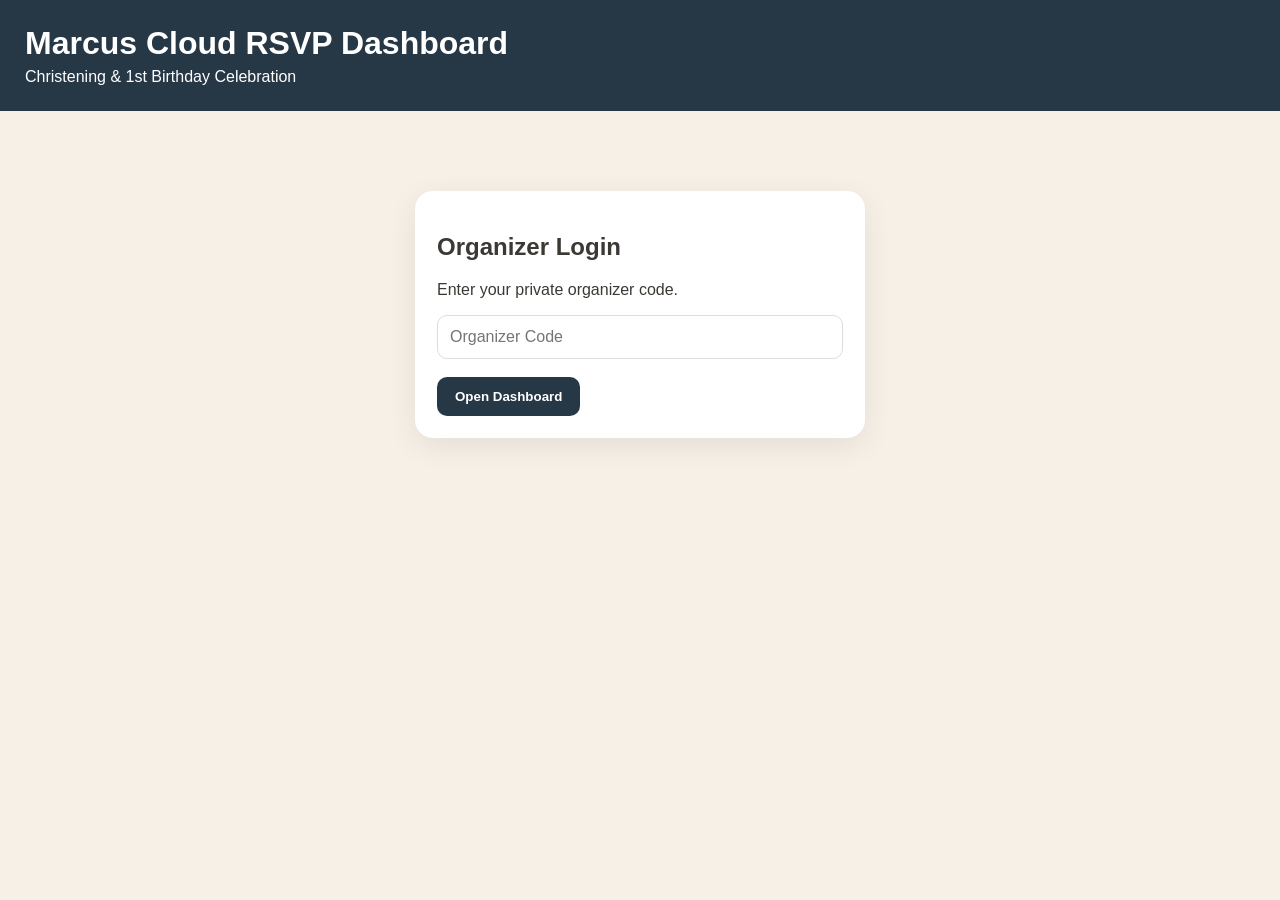
<file: dashboard.html>
<!DOCTYPE html>
<html lang="en">

<head>

<meta charset="UTF-8">

<meta
  name="viewport"
  content="width=device-width, initial-scale=1.0"
>

<title>Marcus Cloud RSVP Dashboard</title>

<style>

* {
  box-sizing: border-box;
}

body {
  margin: 0;
  background: #f7f0e7;
  color: #3c3935;
  font-family: Arial, sans-serif;
}

header {
  background: #263746;
  color: white;
  padding: 25px;
}

header h1 {
  margin: 0 0 6px;
}

.container {
  width: min(1200px, 94%);
  margin: 30px auto;
}

.card {
  background: white;
  border-radius: 18px;
  padding: 22px;
  margin-bottom: 20px;
  box-shadow: 0 8px 30px rgba(0,0,0,.08);
}

input,
textarea {
  width: 100%;
  padding: 12px;
  border: 1px solid #ddd;
  border-radius: 10px;
  font: inherit;
}

button {
  border: 0;
  border-radius: 10px;
  padding: 12px 18px;
  cursor: pointer;
  font-weight: bold;
}

.primary {
  background: #263746;
  color: white;
}

.warning {
  background: #b79862;
  color: white;
}

.danger {
  background: #9b4039;
  color: white;
}

.login {
  max-width: 450px;
  margin: 80px auto;
}

.stats {
  display: grid;
  grid-template-columns:
    repeat(auto-fit, minmax(180px, 1fr));
  gap: 15px;
}

.stat {
  padding: 20px;
  border: 1px solid #e4d9cb;
  border-radius: 15px;
}

.stat-number {
  font-size: 2rem;
  font-weight: bold;
}

.stat-label {
  color: #777;
  margin-top: 5px;
}

.table-wrap {
  overflow-x: auto;
}

table {
  width: 100%;
  border-collapse: collapse;
}

th,
td {
  padding: 12px;
  border-bottom: 1px solid #eee;
  text-align: left;
  white-space: nowrap;
}

th {
  background: #f5efe7;
}

.search {
  margin-bottom: 15px;
}

.notice {
  padding: 15px;
  border-radius: 10px;
  margin-top: 15px;
}

.success {
  background: #edf7ee;
  color: #37633c;
}

.error {
  background: #fff0ef;
  color: #8a403b;
}

.hidden {
  display: none;
}

.actions {
  display: flex;
  flex-wrap: wrap;
  gap: 10px;
}

</style>

</head>

<body>

<header>

<h1>Marcus Cloud RSVP Dashboard</h1>

<div>
Christening & 1st Birthday Celebration
</div>

</header>


<div class="container">


<!-- LOGIN -->

<div
  id="loginCard"
  class="card login"
>

<h2>Organizer Login</h2>

<p>
Enter your private organizer code.
</p>

<input
  id="adminCode"
  type="password"
  placeholder="Organizer Code"
>

<br><br>

<button
  class="primary"
  onclick="login()"
>
Open Dashboard
</button>

<div
  id="loginStatus"
  class="notice error hidden"
></div>

</div>


<!-- DASHBOARD -->

<div
  id="dashboard"
  class="hidden"
>


<!-- STATS -->

<div class="stats">

<div class="card stat">
<div
  id="totalRegistered"
  class="stat-number"
>0</div>
<div class="stat-label">
Total Registered
</div>
</div>


<div class="card stat">
<div
  id="confirmed"
  class="stat-number"
>0</div>
<div class="stat-label">
Confirmed Attendees
</div>
</div>


<div class="card stat">
<div
  id="cannotAttend"
  class="stat-number"
>0</div>
<div class="stat-label">
Cannot Attend
</div>
</div>


<div class="card stat">
<div
  id="totalPeople"
  class="stat-number"
>0</div>
<div class="stat-label">
Total People Attending
</div>
</div>


<div class="card stat">
<div
  id="godparentYes"
  class="stat-number"
>0</div>
<div class="stat-label">
Godparent — Yes
</div>
</div>


<div class="card stat">
<div
  id="godparentNo"
  class="stat-number"
>0</div>
<div class="stat-label">
Godparent — Declined
</div>
</div>


<div class="card stat">
<div
  id="godparentDiscuss"
  class="stat-number"
>0</div>
<div class="stat-label">
Godparent — Discuss
</div>
</div>

</div>


<!-- VENUE UPDATE -->

<div class="card">

<h2>📢 Update Reception Venue</h2>

<p>
Change the venue below and automatically notify
registered guests by email.
</p>


<label>
New Reception Venue
</label>

<br>

<input
  id="newVenue"
  placeholder="Example: Jollibee Molo"
>


<br><br>


<label>
New Reception Address
</label>

<br>

<input
  id="newAddress"
  placeholder="Example: Avanceña St, Molo, Iloilo City"
>


<br><br>


<label>
Message to Guests (Optional)
</label>

<br>

<textarea
  id="venueMessage"
  placeholder="Example: Please note that our reception venue has changed."
></textarea>


<br><br>


<button
  class="warning"
  onclick="updateVenue()"
>
📢 Update Venue & Notify Guests
</button>


<div
  id="venueStatus"
  class="notice hidden"
></div>

</div>


<!-- GUEST LIST -->

<div class="card">

<h2>Guest List</h2>

<input
  id="search"
  class="search"
  placeholder="Search guest name, email or phone..."
  oninput="filterGuests()"
>


<div class="table-wrap">

<table>

<thead>

<tr>

<th>Timestamp</th>
<th>Name</th>
<th>Contact</th>
<th>Email</th>
<th>Guests</th>
<th>Attendance</th>
<th>Godparent</th>
<th>Message</th>

</tr>

</thead>

<tbody id="guestTable">

</tbody>

</table>

</div>

</div>


</div>

</div>


<script>

const API_URL =
"https://script.google.com/macros/s/AKfycbyKYTZoPJqJselnj55UAVkv05heA0MQRrp9IeDv9HbOR5IES41c81nTqk7QC8HbKT2I3Q/exec";


let guests = [];

let adminCode = "";


async function request(data) {

  const response =
    await fetch(
      API_URL,
      {
        method: "POST",

        headers: {
          "Content-Type":
            "text/plain;charset=utf-8"
        },

        body:
          JSON.stringify(data)
      }
    );


  return await response.json();
}


async function login() {

  const code =
    document
      .getElementById("adminCode")
      .value
      .trim();


  if (!code) {

    showLoginError(
      "Please enter your organizer code."
    );

    return;
  }


  try {

    const result =
      await request({

        action: "dashboard",

        adminCode: code

      });


    if (!result.ok) {

      showLoginError(
        result.message ||
        "Unable to open dashboard."
      );

      return;
    }


    adminCode = code;

    guests = result.guests || [];


    document
      .getElementById("loginCard")
      .classList.add("hidden");


    document
      .getElementById("dashboard")
      .classList.remove("hidden");


    displayStats(result.stats);

    displayGuests(guests);


    const settings =
      result.settings || {};


    document
      .getElementById("newVenue")
      .value =
        settings["Reception Venue"] || "";


    document
      .getElementById("newAddress")
      .value =
        settings["Reception Address"] || "";


  } catch (error) {

    showLoginError(
      "Could not connect to the RSVP server."
    );
  }
}


function showLoginError(message) {

  const box =
    document.getElementById(
      "loginStatus"
    );

  box.textContent = message;

  box.classList.remove("hidden");
}


function displayStats(stats) {

  document.getElementById(
    "totalRegistered"
  ).textContent =
    stats.totalRegistered || 0;


  document.getElementById(
    "confirmed"
  ).textContent =
    stats.confirmedAttendees || 0;


  document.getElementById(
    "cannotAttend"
  ).textContent =
    stats.cannotAttend || 0;


  document.getElementById(
    "totalPeople"
  ).textContent =
    stats.totalPeopleAttending || 0;


  document.getElementById(
    "godparentYes"
  ).textContent =
    stats.godparentYes || 0;


  document.getElementById(
    "godparentNo"
  ).textContent =
    stats.godparentNo || 0;


  document.getElementById(
    "godparentDiscuss"
  ).textContent =
    stats.godparentDiscuss || 0;
}


function displayGuests(list) {

  const tbody =
    document.getElementById(
      "guestTable"
    );


  tbody.innerHTML = "";


  list.forEach(guest => {

    const row =
      document.createElement("tr");


    row.innerHTML = `

      <td>
        ${escapeHTML(
          formatDate(guest.timestamp)
        )}
      </td>

      <td>
        ${escapeHTML(guest.name)}
      </td>

      <td>
        ${escapeHTML(guest.phone)}
      </td>

      <td>
        ${escapeHTML(guest.email)}
      </td>

      <td>
        ${escapeHTML(
          String(guest.guests)
        )}
      </td>

      <td>
        ${escapeHTML(
          guest.attendance
        )}
      </td>

      <td>
        ${escapeHTML(
          guest.godparent
        )}
      </td>

      <td>
        ${escapeHTML(
          guest.message || ""
        )}
      </td>

    `;


    tbody.appendChild(row);

  });
}


function filterGuests() {

  const query =
    document
      .getElementById("search")
      .value
      .toLowerCase();


  const filtered =
    guests.filter(guest => {

      return (

        String(guest.name)
          .toLowerCase()
          .includes(query)

        ||

        String(guest.email)
          .toLowerCase()
          .includes(query)

        ||

        String(guest.phone)
          .toLowerCase()
          .includes(query)

      );

    });


  displayGuests(filtered);
}


async function updateVenue() {

  const venue =
    document
      .getElementById("newVenue")
      .value
      .trim();


  const address =
    document
      .getElementById("newAddress")
      .value
      .trim();


  const message =
    document
      .getElementById("venueMessage")
      .value
      .trim();


  if (!venue || !address) {

    showVenueStatus(
      "Please enter both the new venue and address.",
      false
    );

    return;
  }


  const confirmed =
    confirm(

      "Are you sure you want to change the reception venue and email all registered guests?"

    );


  if (!confirmed) return;


  showVenueStatus(
    "Updating venue and notifying guests...",
    true
  );


  try {

    const result =
      await request({

        action:
          "updateVenue",

        adminCode:
          adminCode,

        venue:
          venue,

        address:
          address,

        message:
          message

      });


    if (!result.ok) {

      showVenueStatus(
        result.message ||
        "Unable to update venue.",
        false
      );

      return;
    }


    showVenueStatus(

      `Venue updated successfully. ${result.sent} guest(s) were notified by email.`,

      true

    );


    document
      .getElementById(
        "venueMessage"
      )
      .value = "";


  } catch (error) {

    showVenueStatus(
      "Could not connect to the RSVP server.",
      false
    );
  }
}


function showVenueStatus(
  message,
  success
) {

  const box =
    document.getElementById(
      "venueStatus"
    );


  box.textContent = message;

  box.className =
    "notice " +
    (success
      ? "success"
      : "error");

}


function formatDate(value) {

  if (!value) return "";

  const date =
    new Date(value);

  if (
    Number.isNaN(
      date.getTime()
    )
  ) {
    return value;
  }


  return date.toLocaleString();
}


function escapeHTML(value) {

  return String(value || "")
    .replace(/&/g, "&amp;")
    .replace(/</g, "&lt;")
    .replace(/>/g, "&gt;")
    .replace(/"/g, "&quot;")
    .replace(/'/g, "&#039;");
}

</script>

</body>

</html>
</file>
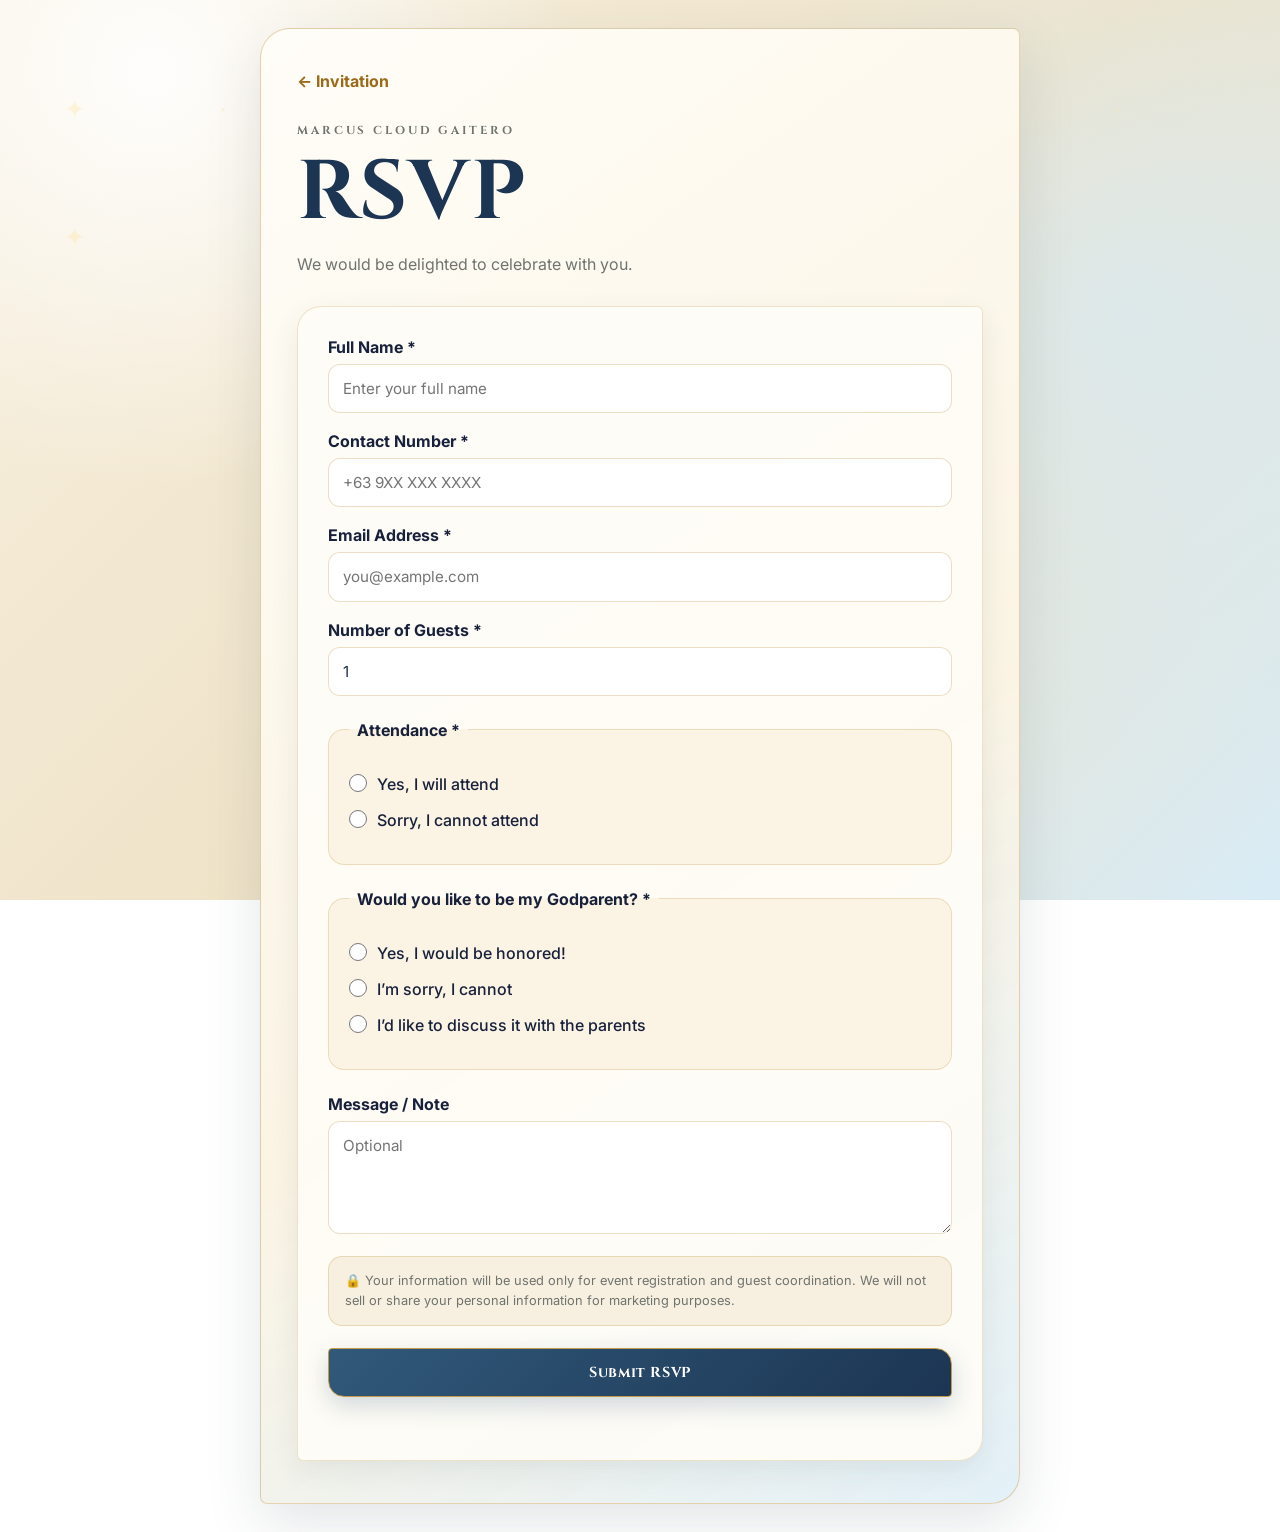
<file: rsvp.html>
<!doctype html>
<html lang="en">

<head>

  <meta charset="utf-8">

  <meta
    name="viewport"
    content="width=device-width, initial-scale=1"
  >

  <meta
    name="theme-color"
    content="#fbf4e4"
  >

  <title>
    RSVP — Marcus Cloud Gaitero
  </title>


  <!-- GOOGLE FONTS -->

  <link
    rel="preconnect"
    href="https://fonts.googleapis.com"
  >

  <link
    rel="preconnect"
    href="https://fonts.gstatic.com"
    crossorigin
  >

  <link
    href="https://fonts.googleapis.com/css2?family=Cinzel:wght@500;600;700&family=Cormorant+Garamond:wght@500;600;700&family=Inter:wght@400;500;600;700&display=swap"
    rel="stylesheet"
  >


  <!-- MAIN STYLES -->

  <link
    rel="stylesheet"
    href="styles.css?v=101"
  >

</head>


<body>

<main>


  <section class="form-shell section">


    <!-- BACK -->

    <a
      class="back"
      href="index.html"
    >
      ← Invitation
    </a>


    <!-- PAGE HEADING -->

    <p class="eyebrow">
      Marcus Cloud Gaitero
    </p>

    <h1>
      RSVP
    </h1>

    <p class="rsvp-intro">
      We would be delighted to celebrate with you.
    </p>


    <!-- ===================================================
         RSVP FORM
    ==================================================== -->

    <form
      id="rsvpForm"
      class="rsvp-form"
      novalidate
    >


      <!-- FULL NAME -->

      <label>

        Full Name *

        <input
          type="text"
          name="fullName"
          required
          minlength="2"
          autocomplete="name"
          placeholder="Enter your full name"
        >

      </label>


      <!-- CONTACT -->

      <label>

        Contact Number *

        <input
          type="tel"
          name="contactNumber"
          required
          inputmode="tel"
          autocomplete="tel"
          pattern="^[0-9+() .-]{7,20}$"
          placeholder="+63 9XX XXX XXXX"
        >

      </label>


      <!-- EMAIL -->

      <label>

        Email Address *

        <input
          type="email"
          name="email"
          required
          autocomplete="email"
          placeholder="you@example.com"
        >

      </label>


      <!-- NUMBER OF GUESTS -->

      <label>

        Number of Guests *

        <input
          type="number"
          name="numberOfGuests"
          required
          min="1"
          max="50"
          value="1"
        >

      </label>


      <!-- ATTENDANCE -->

      <fieldset>

        <legend>
          Attendance *
        </legend>


        <label class="choice">

          <input
            type="radio"
            name="attendance"
            value="Yes, I will attend"
            required
          >

          <span>
            Yes, I will attend
          </span>

        </label>


        <label class="choice">

          <input
            type="radio"
            name="attendance"
            value="Sorry, I cannot attend"
          >

          <span>
            Sorry, I cannot attend
          </span>

        </label>

      </fieldset>


      <!-- GODPARENT -->

      <fieldset>

        <legend>
          Would you like to be my Godparent? *
        </legend>


        <label class="choice">

          <input
            type="radio"
            name="godparentResponse"
            value="Yes, I would be honored!"
            required
          >

          <span>
            Yes, I would be honored!
          </span>

        </label>


        <label class="choice">

          <input
            type="radio"
            name="godparentResponse"
            value="I’m sorry, I cannot"
          >

          <span>
            I’m sorry, I cannot
          </span>

        </label>


        <label class="choice">

          <input
            type="radio"
            name="godparentResponse"
            value="I’d like to discuss it with the parents"
          >

          <span>
            I’d like to discuss it with the parents
          </span>

        </label>

      </fieldset>


      <!-- MESSAGE -->

      <label>

        Message / Note

        <textarea
          name="message"
          rows="4"
          maxlength="500"
          placeholder="Optional"
        ></textarea>

      </label>


      <!-- PRIVACY -->

      <div class="privacy">

        🔒 Your information will be used only for event registration
        and guest coordination. We will not sell or share your
        personal information for marketing purposes.

      </div>


      <!-- SUBMIT -->

      <button
        class="btn primary full"
        type="submit"
        id="submitBtn"
      >
        Submit RSVP
      </button>


      <p
        id="formStatus"
        class="status"
        aria-live="polite"
      ></p>


    </form>


    <!-- ===================================================
         SUCCESS CONFIRMATION
    ==================================================== -->

    <section
      id="confirmation"
      class="confirmation hidden"
    >


      <!-- MARCUS PHOTO -->

      <div class="baby-portrait-wrap">

        <div
          class="baby-portrait-decor decor-left"
          aria-hidden="true"
        >
          ✦
        </div>


        <div
          class="baby-portrait-decor decor-right"
          aria-hidden="true"
        >
          ✧
        </div>


        <div class="baby-portrait">

          <img
            src="images/marcus-rsvp.png?v=2"
            alt="Marcus Cloud Gaitero"
          >

        </div>


        <div class="baby-portrait-name">
          Marcus Cloud
        </div>

      </div>


      <!-- SUCCESS ICON -->

      <div
        class="success-icon"
        aria-hidden="true"
      >
        ✓
      </div>


      <p class="eyebrow">
        RSVP RECEIVED
      </p>


      <!-- THANK YOU -->

      <h2 class="confirmation-title">

        Thank You,
        <span id="guestName"></span>!

      </h2>


      <p class="confirmation-message">

        Your RSVP has been successfully received.
        We are excited to celebrate this special
        Christening &amp; Birthday with you!

      </p>


      <!-- EVENT DETAILS -->

      <div class="event-summary">


        <div class="summary-row">

          <span class="summary-label">
            Date
          </span>

          <strong id="confirmationEventDate">
            September 29, 2026
          </strong>

        </div>


        <div class="summary-row">

          <span class="summary-label">
            Christening
          </span>

          <strong id="confirmationChurchTime">
            11:00 AM
          </strong>

        </div>


        <div class="summary-row">

          <span class="summary-label">
            Church
          </span>

          <span id="confirmationChurch">
            Our Lady of the Miraculous Medal Parish
          </span>

        </div>


        <div class="summary-row">

          <span class="summary-label">
            Reception
          </span>

          <strong id="confirmationReceptionTime">
            1:30 PM
          </strong>

        </div>


        <div class="summary-row">

          <span class="summary-label">
            Venue
          </span>

          <span id="confirmationReceptionVenue">
            Jollibee Infante (Besides UPV)
          </span>

        </div>


      </div>


      <!-- GODPARENT THANK YOU -->

      <p
        id="godparentThanks"
        class="godparent-thanks hidden"
      >

        Thank you for saying yes!
        Your love and guidance will mean so much
        to Marcus Cloud. 🤍

      </p>


      <!-- BACK -->

      <a
        class="btn ghost"
        href="index.html"
      >
        Back to Invitation
      </a>


    </section>


  </section>


</main>


<!-- CONFIG -->

<script src="config.js?v=101"></script>


<!-- RSVP JAVASCRIPT -->

<script src="rsvp.js?v=101"></script>


</body>

</html>
</file>
<file: styles.css>
/* =========================================================
   MARCUS CLOUD GAITERO
   CHRISTENING & 1ST BIRTHDAY
   CLEAN MAIN STYLESHEET
========================================================= */


/* ---------- VARIABLES / RESET ---------- */

:root {
  --ink: #18213b;
  --muted: #5f5548;
  --cream: #eee1c6;
  --paper: #f8efd9;
  --gold: #b8892f;
  --line: #c9ad76;
  --blue: #172442;
  --burgundy: #651c31;
  --midnight: #0c1224;
}

* {
  box-sizing: border-box;
}

html {
  scroll-behavior: smooth;
}

body {
  margin: 0;

  background:
    radial-gradient(
      circle at 15% 10%,
      rgba(209, 168, 76, .14),
      transparent 25rem
    ),
    radial-gradient(
      circle at 85% 35%,
      rgba(101, 28, 49, .13),
      transparent 28rem
    ),
    linear-gradient(
      135deg,
      #0a1020 0%,
      #172442 48%,
      #0b1121 100%
    );

  background-attachment: fixed;

  color: var(--ink);

  font-family:
    Inter,
    system-ui,
    sans-serif;
}

body.modal-open {
  overflow: hidden;
}

body::before {
  content:
    "✦   ·   ✧      ·   ✦     ·      ✧   ·   ✦";

  position: fixed;

  inset: 0;

  z-index: -1;

  padding: 5vh 5vw;

  color:
    rgba(255, 222, 139, .28);

  font-size:
    clamp(1rem, 2vw, 2rem);

  letter-spacing:
    clamp(1rem, 5vw, 6rem);

  line-height: 5;

  overflow: hidden;

  pointer-events: none;
}

h1,
h2,
h3,
.name,
.count-grid b {
  margin: 0;

  font-family:
    "Cinzel",
    "Cormorant Garamond",
    serif;

  line-height: 1;

  letter-spacing: .015em;
}

h1 {
  font-size:
    clamp(3.2rem, 11vw, 7rem);
}

h2 {
  font-size:
    clamp(2.4rem, 7vw, 4.4rem);
}

h3 {
  font-size: 2rem;
}

p {
  line-height: 1.7;
}

.section {
  position: relative;

  width:
    min(1080px, 92%);

  margin: auto;

  padding:
    88px 0;
}

.eyebrow {
  color: #9b6a18;

  font-family:
    "Cinzel",
    serif;

  font-size: .72rem;

  font-weight: 700;

  letter-spacing: .25em;

  text-transform: uppercase;
}

.hidden {
  display: none !important;
}


/* ---------- BUTTONS ---------- */

.btn {
  display: inline-flex;

  align-items: center;
  justify-content: center;

  padding:
    14px 24px;

  border:
    1px solid transparent;

  border-radius:
    4px 16px 4px 16px;

  font-family:
    "Cinzel",
    serif;

  font-weight: 700;

  letter-spacing: .04em;

  text-decoration: none;

  cursor: pointer;

  transition:
    transform .2s ease,
    box-shadow .2s ease;
}

.btn:hover {
  transform:
    translateY(-2px);
}

.primary {
  color: #fff2d0;

  background:
    linear-gradient(
      135deg,
      #111b34,
      #24385f
    );

  border-color: #b88a32;

  box-shadow:
    0 9px 25px
    rgba(12, 18, 36, .28);
}

.ghost {
  color: #17213a;

  background:
    rgba(255, 250, 236, .45);

  border-color: #17213a;
}

.full {
  width: 100%;
}


/* ---------- OPENING ---------- */

.opening {
  position: fixed;

  inset: 0;

  z-index: 10000;

  display: grid;

  place-items: center;

  padding: 20px;

  background:
    radial-gradient(
      circle at center,
      rgba(255, 218, 128, .18),
      transparent 28%
    ),
    linear-gradient(
      145deg,
      #080d1b,
      #1c2948 60%,
      #501a2c
    );

  transition:
    opacity .5s ease,
    visibility .5s ease;
}

.opening.closed {
  opacity: 0;

  pointer-events: none;
}

.opening-card {
  width:
    min(560px, 90vw);

  padding:
    clamp(34px, 7vw, 70px);

  text-align: center;

  color: #f7ebcf;

  border:
    1px solid
    rgba(222, 189, 111, .72);

  border-radius:
    26px 6px 26px 6px;

  background:
    linear-gradient(
      rgba(14, 22, 42, .92),
      rgba(14, 22, 42, .92)
    );

  box-shadow:
    0 25px 80px
    rgba(0, 0, 0, .48);
}

.opening-card h1 {
  color: #e8c66e;
}

.opening-card p,
.opening-card span {
  color: #d9ccb2;
}

.opening-card span {
  display: block;

  margin:
    20px 0 30px;
}

.tiny-flower {
  color: #e7c66e;

  font-size: 3rem;
}


/* ---------- HERO ---------- */

.hero {
  width:
    min(1180px, 94%);

  min-height:
    calc(100svh - 60px);

  margin:
    30px auto;

  padding-inline:
    clamp(20px, 7vw, 90px);

  display: flex;

  flex-direction: column;

  align-items: center;
  justify-content: center;

  overflow: hidden;

  text-align: center;

  color: #272318;

  border:
    1px solid
    rgba(157, 111, 35, .7);

  border-radius:
    44px 8px 44px 8px;

  background:
    linear-gradient(
      rgba(246, 234, 205, .95),
      rgba(246, 234, 205, .97)
    );

  box-shadow:
    0 28px 80px
    rgba(0, 0, 0, .38);
}

.hero h1 {
  color: #17213a;
}

.hero em,
.name {
  color: #741f35;
}

.hero em {
  font-style: normal;
}

.name {
  margin:
    22px 0;

  font-size:
    clamp(2rem, 6vw, 3.8rem);
}

.hero-copy {
  max-width: 670px;

  color: #584f42;
}

.date-pill {
  margin:
    12px 0 26px;

  padding:
    12px 20px;

  border:
    1px solid #9b6a18;

  border-radius:
    4px 18px 4px 18px;

  background:
    rgba(255, 250, 233, .72);
}

.actions {
  display: flex;

  justify-content: center;

  flex-wrap: wrap;

  gap: 12px;
}

.floral {
  position: absolute;

  color: #9b6a18;

  font-size: 4rem;

  opacity: .45;

  pointer-events: none;
}

.floral-a {
  left: 5%;
  top: 14%;
}

.floral-b {
  right: 5%;
  bottom: 14%;
}


/* ---------- SECTION CARDS ---------- */

.countdown,
.details,
.qr-section,
.extras {
  margin-top: 42px;

  margin-bottom: 42px;

  padding-inline:
    clamp(22px, 6vw, 70px);

  border:
    1px solid
    rgba(184, 137, 47, .52);

  border-radius:
    30px 6px 30px 6px;

  background:
    rgba(248, 239, 217, .97);

  box-shadow:
    0 22px 55px
    rgba(0, 0, 0, .25);
}


/* ---------- COUNTDOWN ---------- */

.countdown {
  text-align: center;
}

.count-grid {
  max-width: 700px;

  margin:
    30px auto;

  display: grid;

  grid-template-columns:
    repeat(4, 1fr);

  gap: 10px;
}

.count-grid div {
  padding:
    20px 8px;

  border:
    1px solid
    rgba(157, 111, 35, .34);

  border-radius:
    18px 4px 18px 4px;

  background:
    rgba(255, 249, 232, .72);
}

.count-grid b {
  display: block;

  font-size: 2.6rem;
}

.count-grid span {
  color: var(--muted);

  font-size: .72rem;

  letter-spacing: .1em;

  text-transform: uppercase;
}


/* ---------- DETAILS ---------- */

.details {
  text-align: center;
}

.detail-grid {
  margin-top: 40px;

  display: grid;

  grid-template-columns:
    repeat(3, 1fr);

  gap: 18px;
}

.detail-grid article {
  padding: 32px;

  border:
    1px solid
    rgba(157, 111, 35, .34);

  border-radius:
    18px 4px 18px 4px;

  background:
    rgba(255, 249, 232, .72);
}

.detail-grid article > span {
  font-size: 2rem;
}

.detail-grid p {
  color: var(--muted);
}

.detail-grid strong,
.detail-grid small {
  display: block;

  margin-top: 10px;
}

.detail-grid small {
  color: var(--muted);
}

.detail-grid a {
  display: inline-block;

  margin-top: 18px;

  color: var(--burgundy);

  font-weight: 700;

  text-decoration: none;
}


/* ---------- QR SECTION ---------- */

.qr-section {
  display: grid;

  grid-template-columns:
    minmax(220px, .7fr)
    minmax(0, 1.3fr);

  align-items: center;

  gap:
    clamp(28px, 5vw, 60px);
}

.qr-copy {
  min-width: 0;
}

.qr-card.qr-card-with-photo {
  width: 100%;

  max-width: 720px;

  justify-self: end;

  padding:
    clamp(22px, 4vw, 34px);

  overflow: hidden;

  border:
    1px solid
    rgba(184, 137, 47, .65);

  border-radius:
    28px 6px 28px 6px;

  background:
    linear-gradient(
      145deg,
      #fffaf0,
      #f7edd4
    );

  box-shadow:
    0 18px 45px
    rgba(41, 29, 12, .14);
}

.qr-photo-layout {
  display: grid;

  grid-template-columns:
    minmax(0, 1fr)
    minmax(0, 1fr);

  align-items: center;

  gap:
    clamp(14px, 3vw, 34px);
}


/* Marcus */

.qr-marcus-side {
  position: relative;

  min-width: 0;

  text-align: center;
}

.qr-marcus-image {
  display: block;

  width: 100%;

  max-width: 245px;

  height: 260px;

  margin: 0 auto;

  object-fit: contain;

  object-position:
    center bottom;

  background: transparent;

  border: 0;

  filter:
    drop-shadow(
      0 12px 12px
      rgba(38, 55, 70, .13)
    );
}

.qr-marcus-text {
  margin-top: 6px;
}

.qr-marcus-text strong {
  display: block;

  margin: 0;

  color: #10264a;

  font-family:
    "Cormorant Garamond",
    serif;

  font-size: 2.1rem;

  font-weight: 600;

  line-height: 1;
}

.qr-name-divider {
  width: 210px;

  max-width: 90%;

  margin:
    10px auto 8px;

  display: flex;

  align-items: center;

  gap: 8px;

  color: #c28e31;
}

.qr-name-divider span {
  height: 1px;

  flex: 1;

  background: #c28e31;
}

.qr-name-divider b {
  font-size: .85rem;

  font-weight: 400;
}

.qr-marcus-text > span {
  display: block;

  color: #b68129;

  font-family:
    "Cinzel",
    serif;

  font-size: .65rem;

  font-weight: 700;

  letter-spacing: .14em;

  line-height: 1.5;

  text-transform: uppercase;
}

.qr-photo-decor {
  position: absolute;

  inset: 0;

  z-index: -1;

  pointer-events: none;
}

.qr-photo-decor .spark {
  position: absolute;

  color: #c28e31;

  font-size: 1.4rem;
}

.spark-a {
  left: 3%;
  top: 20%;
}

.spark-b {
  right: 3%;
  top: 13%;
}

.spark-c {
  right: 6%;
  bottom: 35%;
}


/* QR */

.qr-code-side {
  width: 100%;

  min-width: 0;

  display: flex;

  flex-direction: column;

  align-items: center;

  text-align: center;
}

.qr-code-frame {
  width:
    min(100%, 250px);

  aspect-ratio: 1 / 1;

  padding: 12px;

  display: grid;

  place-items: center;

  overflow: hidden;

  background: #fff;

  border:
    1px solid #d7aa54;

  border-radius: 14px;

  box-shadow:
    0 8px 20px
    rgba(38, 31, 21, .08);
}

#qrcode {
  width: 100%;

  height: 100%;

  display: grid;

  place-items: center;
}

/*
  Important:
  app.js removes the duplicate QRCode.js image when
  a canvas exists. These rules simply scale whichever
  single QR element remains.
*/

#qrcode canvas {
  display: block !important;

  width: 100% !important;

  height: auto !important;

  max-width: 100% !important;

  max-height: 100% !important;

  margin: 0 auto !important;
}

/* QRCode.js may create an extra <img>. app.js removes it,
   but this CSS also hides it as a safety fallback. */
#qrcode > img:not(.qr-fallback-image) {
  display: none !important;
}

#qrcode > img.qr-fallback-image {
  display: block !important;

  width: 100% !important;

  height: auto !important;

  max-width: 100% !important;

  margin: 0 auto !important;
}

.scan-row {
  width:
    min(100%, 250px);

  margin-top: 14px;

  display: flex;

  align-items: center;
  justify-content: center;

  gap: 8px;

  color: #c28e31;
}

.scan-title {
  display: inline-flex;

  align-items: center;
  justify-content: center;

  min-height: 40px;

  margin: 0;

  padding:
    8px 20px;

  border-radius: 999px;

  background:
    linear-gradient(
      90deg,
      #dceaf7,
      #c9dcf1
    );

  color: #10264a;

  font-family:
    Inter,
    sans-serif;

  font-size: .9rem;

  font-weight: 800;

  white-space: nowrap;
}

.text-btn {
  border: 0;

  background: none;

  cursor: pointer;
}

.qr-download {
  margin-top: 9px;

  padding: 6px;

  display: inline-flex;

  align-items: center;
  justify-content: center;

  gap: 5px;

  color: #8b2035;

  font-family:
    Inter,
    sans-serif;

  font-size: .78rem;

  font-weight: 700;
}


/* ---------- EXTRA BUTTONS ---------- */

.extra-grid {
  display: grid;

  grid-template-columns:
    repeat(5, 1fr);

  gap: 12px;
}

.extra {
  min-height: 110px;

  padding: 18px;

  display: flex;

  flex-direction: column;

  align-items: center;
  justify-content: center;

  gap: 10px;

  color: var(--ink);

  border:
    1px solid
    rgba(157, 111, 35, .34);

  border-radius:
    18px 4px 18px 4px;

  background:
    rgba(255, 249, 232, .72);

  font: inherit;

  text-decoration: none;

  cursor: pointer;
}

.extra span {
  font-size: .8rem;

  font-weight: 700;
}


/* ---------- FOOTER ---------- */

footer {
  padding:
    50px 20px;

  text-align: center;

  color: #d6c6a4;

  background:
    rgba(6, 10, 22, .72);

  border-top:
    1px solid
    rgba(184, 137, 47, .42);
}

footer small {
  display: block;

  max-width: 680px;

  margin: auto;

  line-height: 1.6;
}


/* ---------- GIFT MODAL ---------- */

.modal-overlay {
  position: fixed;

  inset: 0;

  z-index: 9999;

  padding: 20px;

  display: flex;

  align-items: center;
  justify-content: center;

  background:
    rgba(8, 13, 27, .7);

  backdrop-filter:
    blur(6px);
}

.gift-modal-content {
  position: relative;

  width:
    min(100%, 430px);

  max-height: 90vh;

  overflow-y: auto;

  padding:
    40px 28px 30px;

  text-align: center;

  border:
    1px solid
    rgba(184, 137, 47, .5);

  border-radius:
    28px 6px 28px 6px;

  background: #fffaf0;

  box-shadow:
    0 25px 70px
    rgba(0, 0, 0, .3);
}

.modal-close {
  position: absolute;

  top: 14px;
  right: 18px;

  width: 36px;
  height: 36px;

  display: grid;

  place-items: center;

  border: 0;

  border-radius: 50%;

  background: transparent;

  color: var(--ink);

  font-size: 28px;

  cursor: pointer;
}

.gift-icon {
  width: 70px;
  height: 70px;

  margin:
    0 auto 18px;

  display: grid;

  place-items: center;

  border-radius: 50%;

  background: #f7ead7;

  font-size: 34px;
}

.gift-list {
  margin:
    22px 0;

  display: grid;

  gap: 10px;

  text-align: left;
}

.gift-item {
  padding: 14px;

  display: flex;

  align-items: center;

  gap: 14px;

  border:
    1px solid #eadfce;

  border-radius: 14px;

  background: #fffaf3;
}

.gift-item-icon {
  width: 44px;
  height: 44px;

  flex:
    0 0 44px;

  display: grid;

  place-items: center;

  border-radius: 50%;

  background: #f7ead7;

  font-size: 21px;
}

.gift-item-info {
  display: flex;

  flex-direction: column;

  gap: 3px;
}

.gift-item-info span {
  color: var(--muted);

  font-size: 13px;

  line-height: 1.4;
}

.online-registry {
  margin:
    18px 0 12px;
}

/* =========================================================
   TABLET — CLEAN RESPONSIVE RULES
========================================================= */

@media (max-width: 900px) {

  .section {
    width: calc(100% - 28px);
  }

  .detail-grid {
    grid-template-columns: 1fr 1fr;
  }

  .detail-grid article:last-child {
    grid-column: 1 / -1;
  }

  .extra-grid {
    grid-template-columns:
      repeat(3, minmax(0, 1fr));
  }
}


/* =========================================================
   MOBILE
========================================================= */

@media (max-width: 760px) {

  html,
  body {
    overflow-x: hidden;
  }

  body {
    background-attachment: scroll;
  }

  .section {
    width: calc(100% - 20px);

    margin: 14px auto;

    padding: 42px 18px;

    border-radius: 24px 5px 24px 5px;
  }


  /* ---------- HERO ---------- */

  .hero {
    min-height: auto;

    margin: 10px auto;

    padding-top: 56px;

    padding-bottom: 56px;

    overflow: hidden;
  }

  .hero h1 {
    width: 100%;

    max-width: 100%;

    padding: 0 2px;

    font-size:
      clamp(2.25rem, 10.8vw, 3.7rem);

    line-height: 1.06;

    letter-spacing: -0.02em;

    overflow-wrap: normal;

    word-break: normal;
  }

  .hero em {
    display: inline;
  }

  .name {
    margin: 18px 0;

    font-size:
      clamp(1.9rem, 8vw, 2.75rem);

    line-height: 1.1;
  }

  .hero-copy {
    width: 100%;

    max-width: 560px;

    margin-left: auto;

    margin-right: auto;

    font-size: 1rem;

    line-height: 1.68;
  }

  .date-pill {
    width: min(100%, 360px);

    font-size: 0.9rem;
  }

  .actions {
    width: 100%;
  }


  /* ---------- COUNTDOWN ---------- */

  .count-grid {
    grid-template-columns:
      repeat(2, minmax(0, 1fr));

    gap: 10px;

    margin-top: 22px;
  }

  .count-grid div {
    padding: 18px 8px;
  }

  .count-grid b {
    font-size: 2rem;
  }

  .count-grid span {
    font-size: 0.68rem;
  }


  /* ---------- DETAILS ---------- */

  .detail-grid {
    grid-template-columns: 1fr;

    gap: 14px;

    margin-top: 26px;
  }

  .detail-grid article,
  .detail-grid article:last-child {
    grid-column: auto;
  }

  .detail-grid article {
    padding: 24px 18px;
  }

  .detail-grid article > span {
    font-size: 1.7rem;
  }

  .detail-grid h3 {
    font-size: 1.55rem;
  }

  .detail-grid p {
    font-size: 0.95rem;
  }

  .detail-grid strong {
    font-size: 0.92rem;
  }

  .detail-grid small {
    font-size: 0.82rem;
  }

  .detail-grid a {
    font-size: 0.84rem;
  }


  /* ---------- QR SECTION ---------- */

  .qr-section {
    grid-template-columns: 1fr;

    gap: 26px;
  }

  .qr-copy {
    text-align: center;
  }

  .qr-copy p {
    max-width: 520px;

    margin-left: auto;

    margin-right: auto;
  }

  .qr-card.qr-card-with-photo {
    width: 100%;

    max-width: 590px;

    justify-self: center;

    padding: 18px 12px;
  }

  .qr-photo-layout {
    grid-template-columns:
      minmax(0, 1fr)
      minmax(0, 1fr);

    gap: 12px;
  }

  .qr-marcus-image {
    max-width: 175px;

    height: 190px;
  }

  .qr-marcus-text strong {
    font-size: 1.4rem;
  }

  .qr-marcus-text > span {
    font-size: 0.48rem;

    letter-spacing: 0.08em;
  }

  .qr-code-frame {
    width: min(100%, 185px);

    padding: 8px;
  }

  #qrcode {
    width: 100% !important;

    height: 100% !important;

    overflow: hidden !important;
  }

  #qrcode canvas,
  #qrcode > img.qr-fallback-image {
    width: 100% !important;

    height: auto !important;

    max-width: 100% !important;

    margin: 0 auto !important;
  }

  .scan-row {
    width: min(100%, 185px);
  }

  .scan-title {
    min-height: 34px;

    padding: 7px 10px;

    font-size: 0.7rem;
  }

  .qr-download {
    font-size: 0.64rem;
  }


  /* ---------- EXTRA BUTTONS ---------- */

  .extra-grid {
    grid-template-columns:
      repeat(2, minmax(0, 1fr));

    gap: 10px;
  }

  .extra {
    min-height: 96px;

    padding: 14px 10px;
  }

  .extra span {
    font-size: 0.74rem;
  }
}


/* =========================================================
   SMALL MOBILE
========================================================= */

@media (max-width: 480px) {

  .section {
    width: calc(100% - 14px);

    margin: 10px auto;

    padding: 32px 12px;
  }


  /* ---------- HERO ---------- */

  .hero {
    padding-top: 42px;

    padding-bottom: 42px;
  }

  .eyebrow {
    font-size: 0.62rem;

    letter-spacing: 0.17em;
  }

  .hero h1 {
    font-size:
      clamp(1.95rem, 10vw, 2.9rem);

    line-height: 1.06;
  }

  .name {
    font-size:
      clamp(1.65rem, 7.6vw, 2.2rem);
  }

  .hero-copy {
    font-size: 0.93rem;

    line-height: 1.62;
  }

  .actions {
    gap: 8px;
  }

  .actions .btn {
    flex: 1 1 135px;

    min-height: 44px;

    padding: 11px 14px;

    font-size: 0.82rem;
  }


  /* ---------- COUNTDOWN ---------- */

  .count-grid {
    gap: 8px;
  }

  .count-grid div {
    padding: 15px 6px;
  }

  .count-grid b {
    font-size: 1.7rem;
  }

  .count-grid span {
    font-size: 0.59rem;
  }


  /* ---------- DETAILS ---------- */

  .details h2,
  .qr-copy h2 {
    font-size:
      clamp(1.85rem, 8.5vw, 2.45rem);
  }

  .detail-grid article {
    padding: 20px 15px;
  }

  .detail-grid h3 {
    font-size: 1.4rem;
  }

  .detail-grid p,
  .detail-grid strong {
    font-size: 0.88rem;
  }

  .detail-grid small,
  .detail-grid a {
    font-size: 0.76rem;
  }


  /* ---------- QR ---------- */

  .qr-card.qr-card-with-photo {
    padding: 14px 7px;
  }

  .qr-photo-layout {
    gap: 7px;
  }

  .qr-marcus-image {
    max-width: 125px;

    height: 145px;
  }

  .qr-marcus-text strong {
    font-size: 1.05rem;
  }

  .qr-name-divider {
    margin: 5px auto 4px;
  }

  .qr-marcus-text > span {
    font-size: 0.37rem;

    letter-spacing: 0.05em;
  }

  .qr-code-frame {
    width: min(100%, 135px);

    padding: 5px;

    border-radius: 9px;
  }

  .scan-row {
    width: min(100%, 135px);

    margin-top: 6px;
  }

  .scan-row > span {
    display: none;
  }

  .scan-title {
    width: 100%;

    min-height: 28px;

    padding: 5px;

    font-size: 0.52rem;
  }

  .qr-download {
    margin-top: 3px;

    font-size: 0.47rem;
  }


  /* ---------- EXTRAS ---------- */

  .extra {
    min-height: 88px;

    padding: 11px 8px;
  }

  .extra span {
    font-size: 0.68rem;
  }


  /* ---------- MODAL ---------- */

  .gift-modal-content {
    padding: 34px 18px 22px;
  }
}


/* =========================================================
   VERY SMALL PHONES
========================================================= */

@media (max-width: 360px) {

  .section {
    width: calc(100% - 10px);

    padding-left: 10px;

    padding-right: 10px;
  }

  .hero h1 {
    font-size: 1.82rem;
  }

  .name {
    font-size: 1.55rem;
  }

  .hero-copy {
    font-size: 0.88rem;
  }

  .qr-photo-layout {
    gap: 4px;
  }

  .qr-marcus-image {
    max-width: 108px;

    height: 128px;
  }

  .qr-code-frame {
    width: min(100%, 118px);
  }

  .scan-row {
    width: min(100%, 118px);
  }

  .scan-title {
    font-size: 0.46rem;
  }

  .qr-download {
    font-size: 0.43rem;
  }
}


/* =========================================================
   RSVP PAGE — COMPLETE STYLING
========================================================= */

.form-shell {
  width: min(760px, calc(100% - 28px));
  margin: 28px auto;
  padding: 40px 0 60px;
}

.form-shell.section {
  background: #f8efd9;
  border: 1px solid rgba(184, 137, 47, 0.5);
  border-radius: 30px 7px 30px 7px;
  box-shadow: 0 18px 48px rgba(15, 18, 30, 0.18);
  padding: 42px 36px;
}

.back {
  display: inline-block;
  margin-bottom: 18px;
  color: #9b6a18;
  font-weight: 700;
  text-decoration: none;
}

.form-shell h1 {
  margin: 8px 0 12px;
  color: #18213b;
  font-size: clamp(3rem, 8vw, 5.2rem);
}

.form-shell > p {
  color: #665c4d;
}

.rsvp-form {
  margin-top: 28px;
  padding: 30px;
  border: 1px solid rgba(184, 137, 47, 0.4);
  border-radius: 24px 6px 24px 6px;
  background: #fffaf0;
  box-shadow: 0 10px 28px rgba(52, 35, 14, 0.08);
}

.rsvp-form > label {
  display: block;
  margin-bottom: 18px;
  color: #18213b;
  font-weight: 700;
}

.rsvp-form input[type="text"],
.rsvp-form input[type="email"],
.rsvp-form input[type="tel"],
.rsvp-form input[type="number"],
.rsvp-form input:not([type]),
.rsvp-form textarea {
  box-sizing: border-box;
  display: block;
  width: 100%;
  max-width: 100%;
  margin-top: 7px;
  padding: 13px 14px;
  border: 1px solid rgba(157, 111, 35, 0.35);
  border-radius: 12px;
  outline: none;
  background: #fff;
  color: #18213b;
  font-family: Inter, sans-serif;
  font-size: 0.95rem;
  line-height: 1.4;
  transition: border-color .2s ease, box-shadow .2s ease;
}

.rsvp-form input:focus,
.rsvp-form textarea:focus {
  border-color: #b8892f;
  box-shadow: 0 0 0 3px rgba(184, 137, 47, 0.14);
}

.rsvp-form textarea {
  min-height: 110px;
  resize: vertical;
}

.rsvp-form fieldset {
  min-width: 0;
  margin: 24px 0;
  padding: 20px;
  border: 1px solid rgba(157, 111, 35, 0.3);
  border-radius: 16px;
  background: #f9f0df;
}

.rsvp-form legend {
  padding: 0 8px;
  color: #18213b;
  font-weight: 700;
}

.rsvp-form .choice {
  display: flex !important;
  align-items: flex-start;
  gap: 10px;
  margin: 12px 0;
  color: #18213b;
  font-weight: 500 !important;
  line-height: 1.5;
  cursor: pointer;
}

.rsvp-form .choice input[type="radio"] {
  appearance: auto;
  width: 18px !important;
  height: 18px !important;
  flex: 0 0 18px;
  margin: 2px 0 0 !important;
  padding: 0;
  accent-color: #18213b;
}

.privacy {
  margin: 22px 0 18px;
  padding: 14px 16px;
  border: 1px solid rgba(184, 137, 47, 0.24);
  border-radius: 14px;
  background: #f5ead4;
  color: #665c4d;
  font-size: 0.8rem;
  line-height: 1.55;
}

.rsvp-form .btn.full {
  width: 100%;
  min-height: 48px;
  margin-top: 4px;
  font-size: 0.9rem;
}

.rsvp-form button:disabled {
  opacity: .65;
  cursor: not-allowed;
}

.status {
  min-height: 1.4em;
  margin: 14px 0 0;
  font-size: .88rem;
  line-height: 1.45;
}

.status.error,
.error {
  color: #a43131;
}

.confirmation {
  margin-top: 28px;
  padding: 36px 28px;
  text-align: center;
  border: 1px solid rgba(184, 137, 47, 0.4);
  border-radius: 24px 6px 24px 6px;
  background: #fffaf0;
  box-shadow: 0 10px 28px rgba(52, 35, 14, 0.08);
}

.success-icon {
  width: 58px;
  height: 58px;
  margin: 0 auto 18px;
  display: grid;
  place-items: center;
  border-radius: 50%;
  background: #e4f0e5;
  color: #42734a;
  font-size: 1.7rem;
}

.confirmation h2 { color: #18213b; }
.confirmation > p { color: #665c4d; }

.event-summary {
  margin: 22px 0;
  padding: 18px;
  display: grid;
  gap: 6px;
  border-radius: 16px;
  background: #f5ead4;
  color: #18213b;
}

.godparent-thanks {
  padding: 14px;
  border-radius: 14px;
  background: #fff3ed;
  color: #7a2037;
}

.hidden { display: none !important; }

@media (max-width: 760px) {
  .form-shell {
    width: calc(100% - 20px);
    margin: 12px auto;
  }

  .form-shell.section { padding: 32px 20px; }

  .form-shell h1 {
    font-size: clamp(2.8rem, 14vw, 4.2rem);
  }

  .rsvp-form { padding: 24px 18px; }
  .rsvp-form fieldset { padding: 16px; }
}

@media (max-width: 480px) {
  .form-shell { width: calc(100% - 12px); }

  .form-shell.section {
    padding: 26px 14px;
    border-radius: 22px 5px 22px 5px;
  }

  .form-shell h1 {
    font-size: clamp(2.5rem, 16vw, 3.6rem);
  }

  .form-shell > p { font-size: .92rem; }

  .rsvp-form {
    margin-top: 20px;
    padding: 20px 14px;
    border-radius: 18px 5px 18px 5px;
  }

  .rsvp-form > label {
    margin-bottom: 16px;
    font-size: .88rem;
  }

  .rsvp-form input[type="text"],
  .rsvp-form input[type="email"],
  .rsvp-form input[type="tel"],
  .rsvp-form input[type="number"],
  .rsvp-form input:not([type]),
  .rsvp-form textarea {
    padding: 12px;
    font-size: 16px;
  }

  .rsvp-form fieldset {
    margin: 20px 0;
    padding: 14px 12px;
  }

  .rsvp-form legend { font-size: .88rem; }
  .rsvp-form .choice { font-size: .84rem; }
  .privacy { font-size: .73rem; }
  .confirmation { padding: 28px 16px; }
}


/* =========================================================
   LIGHT CELEBRATION THEME
   Beige + Cream + Sky Blue
   Final visual override
========================================================= */

:root {
  --ink: #1d2f46;
  --muted: #6f746f;
  --cream: #fbf4e4;
  --paper: #fffdf8;
  --beige: #eadfc6;
  --sky: #d7eaf4;
  --gold: #c49a4b;
  --gold-dark: #9a6d23;
  --line: #e2d3b5;
  --burgundy: #7b2e43;
  --navy: #1c3553;
  --navy-2: #31597a;
  --success: #3f7550;
  --danger: #a23b3b;
}

/* PAGE */

body {
  color: var(--ink);

  background:
    radial-gradient(
      circle at 12% 8%,
      rgba(255, 255, 255, 0.92),
      transparent 26rem
    ),
    radial-gradient(
      circle at 88% 35%,
      rgba(215, 234, 244, 0.68),
      transparent 28rem
    ),
    linear-gradient(
      135deg,
      #f8f1e1 0%,
      #efe3c8 52%,
      #d8ebf5 100%
    );

  background-attachment: fixed;
}

/* OPENING */

.opening {
  background:
    radial-gradient(
      circle at 18% 18%,
      rgba(255, 255, 255, 0.9),
      transparent 22rem
    ),
    radial-gradient(
      circle at 80% 70%,
      rgba(215, 234, 244, 0.82),
      transparent 24rem
    ),
    linear-gradient(
      145deg,
      #fffaf0,
      #f3e7ce 58%,
      #dcecf5
    );
}

.opening-card {
  color: var(--ink);

  border: 1px solid rgba(196, 154, 75, 0.58);

  background:
    rgba(255, 253, 248, 0.88);

  box-shadow:
    0 24px 65px rgba(49, 62, 70, 0.16);
}

.opening-card h1 {
  color: var(--navy);
}

.opening-card p,
.opening-card span {
  color: var(--muted);
}

.tiny-flower {
  color: var(--gold);
}

/* MAIN CARDS */

.hero,
.countdown,
.details,
.qr-section,
.extras,
.form-shell.section {
  color: var(--ink);

  border-color:
    rgba(196, 154, 75, 0.42);

  background:
    linear-gradient(
      145deg,
      rgba(255, 253, 248, 0.97),
      rgba(251, 244, 228, 0.97) 58%,
      rgba(224, 239, 247, 0.9)
    );

  box-shadow:
    0 20px 55px rgba(49, 62, 70, 0.13);
}

.hero h1,
.details h2,
.qr-copy h2,
.form-shell h1 {
  color: var(--navy);
}

.hero em,
.name {
  color: var(--burgundy);
}

.hero-copy,
.qr-copy p,
.form-shell > p {
  color: var(--muted);
}

.eyebrow {
  color: var(--gold-dark);
}

.date-pill {
  border-color: var(--gold);

  background:
    rgba(255, 253, 248, 0.9);
}

/* BUTTONS */

.primary {
  color: #ffffff;

  background:
    linear-gradient(
      135deg,
      #31597a,
      #1c3553
    );

  border-color: #c49a4b;

  box-shadow:
    0 9px 24px rgba(49, 89, 122, 0.22);
}

.ghost {
  color: var(--navy);

  border-color: var(--navy);

  background:
    rgba(255, 253, 248, 0.72);
}

/* COUNTDOWN / DETAIL / EXTRAS */

.count-grid div,
.detail-grid article,
.extra,
.rsvp-form,
.confirmation,
.gift-modal-content {
  border-color:
    rgba(196, 154, 75, 0.28);

  background:
    rgba(255, 253, 248, 0.9);

  box-shadow:
    0 10px 28px rgba(49, 62, 70, 0.09);
}

.count-grid b,
.detail-grid h3,
.detail-grid strong,
.extra {
  color: var(--navy);
}

.detail-grid p,
.detail-grid small {
  color: var(--muted);
}

.detail-grid a {
  color: var(--burgundy);
}

/* QR CARD */

.qr-card.qr-card-with-photo {
  border-color:
    rgba(196, 154, 75, 0.48);

  background:
    linear-gradient(
      145deg,
      #fffdf8,
      #fbf4e4 58%,
      #e7f2f8
    );

  box-shadow:
    0 16px 38px rgba(49, 62, 70, 0.12);
}

.qr-code-frame {
  background: #ffffff;

  border-color: var(--gold-soft, #d8b56b);
}

.scan-title {
  color: var(--navy);

  background:
    linear-gradient(
      90deg,
      #e6f2f8,
      #d1e8f4
    );
}

.qr-download {
  color: var(--burgundy);
}

/* RSVP */

.rsvp-form fieldset {
  border-color:
    rgba(196, 154, 75, 0.28);

  background:
    #fbf4e4;
}

.rsvp-form input[type="text"],
.rsvp-form input[type="email"],
.rsvp-form input[type="tel"],
.rsvp-form input[type="number"],
.rsvp-form input:not([type]),
.rsvp-form textarea {
  color: var(--ink);

  border-color:
    rgba(196, 154, 75, 0.32);

  background:
    #ffffff;
}

.rsvp-form input:focus,
.rsvp-form textarea:focus {
  border-color: var(--gold);

  box-shadow:
    0 0 0 3px rgba(196, 154, 75, 0.13);
}

.privacy,
.event-summary {
  color: var(--muted);

  background:
    #f7efdf;
}

/* GIFT */

.modal-overlay {
  background:
    rgba(29, 47, 70, 0.42);
}

.gift-icon,
.gift-item-icon {
  background:
    #eef6fa;
}

.gift-item {
  border-color:
    rgba(196, 154, 75, 0.24);

  background:
    #fffdf8;
}

/* FOOTER */

footer {
  color: #596979;

  background:
    rgba(230, 242, 248, 0.88);

  border-top:
    1px solid rgba(196, 154, 75, 0.38);
}

/* MOBILE */

@media (max-width: 760px) {
  body {
    background:
      linear-gradient(
        180deg,
        #fbf4e4 0%,
        #f1e7d3 52%,
        #dcecf5 100%
      );
  }

  .section {
    box-shadow:
      0 12px 30px rgba(49, 62, 70, 0.10);
  }
}


/* =========================================================
   RSVP CONFIRMATION — FINAL CLEAN FIX
   Matches the updated rsvp.html structure
========================================================= */

.confirmation {
  width: 100%;
  max-width: 680px;

  margin: 28px auto 0;

  padding: 34px 26px;

  text-align: center;

  overflow: hidden;

  border: 1px solid rgba(196, 154, 75, 0.34);

  border-radius: 24px 6px 24px 6px;

  background:
    linear-gradient(
      145deg,
      rgba(255, 253, 248, 0.98),
      rgba(251, 244, 228, 0.98)
    );

  box-shadow:
    0 14px 36px rgba(49, 62, 70, 0.10);
}


/* =========================================================
   MARCUS PHOTO
========================================================= */

.baby-portrait-wrap {
  position: relative;

  width: 100%;
  max-width: 230px;

  margin: 0 auto 24px;

  text-align: center;
}


.baby-portrait {
  width: 190px;
  height: 190px;

  max-width: 100%;

  margin: 0 auto;

  padding: 6px;

  display: grid;

  place-items: center;

  overflow: hidden;

  border: 1px solid rgba(196, 154, 75, 0.28);

  border-radius: 50%;

  background:
    linear-gradient(
      135deg,
      #fffdf8,
      #f8eed9,
      #e7f2f8
    );

  box-shadow:
    0 12px 30px rgba(49, 62, 70, 0.13);
}


.baby-portrait img {
  display: block;

  width: 100% !important;
  height: 100% !important;

  max-width: 100% !important;
  max-height: 100% !important;

  margin: 0 !important;

  object-fit: contain !important;
  object-position: center bottom !important;

  border-radius: 50%;
}


.baby-portrait-name {
  display: inline-block;

  position: relative;

  margin-top: -12px;

  padding: 6px 18px;

  border: 1px solid #ead8bb;

  border-radius: 999px;

  background: #fffdf9;

  color: var(--navy, #1c3553);

  font-family:
    "Cormorant Garamond",
    serif;

  font-size: 18px;

  font-weight: 700;

  line-height: 1.2;

  box-shadow:
    0 5px 14px rgba(49, 62, 70, 0.08);
}


/* PHOTO DECORATIONS */

.baby-portrait-decor {
  position: absolute;

  z-index: 2;

  color: var(--gold, #c49a4b);

  font-size: 1.15rem;

  pointer-events: none;
}

.baby-portrait-decor.decor-left {
  left: 4px;
  top: 34%;
}

.baby-portrait-decor.decor-right {
  right: 4px;
  top: 15%;
}


/* =========================================================
   SUCCESS ICON / HEADING
========================================================= */

.success-icon {
  width: 56px;
  height: 56px;

  margin: 0 auto 16px;

  display: grid;

  place-items: center;

  border-radius: 50%;

  background: #e7f2e9;

  color: var(--success, #3f7550);

  font-size: 1.6rem;
}


.confirmation-title,
.confirmation h2 {
  margin: 8px 0 0;

  color: var(--navy, #1c3553);

  font-size:
    clamp(2rem, 5vw, 3.2rem);

  line-height: 1.08;
}


.confirmation-message,
.confirmation > p:not(.eyebrow):not(.godparent-thanks) {
  max-width: 560px;

  margin: 14px auto 22px;

  color: var(--muted, #6f746f);

  line-height: 1.65;
}


/* =========================================================
   EVENT SUMMARY
========================================================= */

.event-summary {
  width: 100%;
  max-width: 560px;

  margin: 22px auto;

  padding: 14px 18px;

  display: block;

  border: 1px solid rgba(196, 154, 75, 0.22);

  border-radius: 16px;

  background: #f7efdf;

  color: var(--ink, #1d2f46);

  text-align: left;
}


.summary-row {
  display: grid;

  grid-template-columns: 120px minmax(0, 1fr);

  gap: 14px;

  align-items: start;

  padding: 10px 0;

  border-bottom:
    1px solid rgba(196, 154, 75, 0.16);
}


.summary-row:last-child {
  border-bottom: 0;
}


.summary-label {
  color: var(--gold-dark, #9a6d23);

  font-size: 0.72rem;

  font-weight: 700;

  letter-spacing: 0.08em;

  text-transform: uppercase;
}


.summary-row strong,
.summary-row > span:last-child {
  color: var(--ink, #1d2f46);

  line-height: 1.45;

  overflow-wrap: anywhere;
}


/* =========================================================
   GODPARENT THANK YOU
========================================================= */

.godparent-thanks {
  max-width: 560px;

  margin: 18px auto;

  padding: 14px 16px;

  border: 1px solid rgba(123, 46, 67, 0.12);

  border-radius: 14px;

  background: #fff3ed;

  color: var(--burgundy, #7b2e43);

  line-height: 1.55;
}


/* =========================================================
   RSVP CONFIRMATION — TABLET
========================================================= */

@media (max-width: 760px) {

  .confirmation {
    max-width: 620px;

    padding: 28px 20px;
  }

  .baby-portrait-wrap {
    max-width: 210px;
  }

  .baby-portrait {
    width: 170px;
    height: 170px;
  }

  .confirmation-title,
  .confirmation h2 {
    font-size:
      clamp(1.9rem, 7vw, 2.7rem);
  }
}


/* =========================================================
   RSVP CONFIRMATION — MOBILE
========================================================= */

@media (max-width: 480px) {

  .confirmation {
    width: 100%;

    margin-top: 20px;

    padding: 24px 14px;

    border-radius: 20px 5px 20px 5px;
  }

  .baby-portrait-wrap {
    max-width: 175px;

    margin-bottom: 20px;
  }

  .baby-portrait {
    width: 145px;
    height: 145px;

    padding: 5px;
  }

  .baby-portrait-name {
    padding: 5px 14px;

    font-size: 15px;
  }

  .baby-portrait-decor {
    font-size: 0.95rem;
  }

  .success-icon {
    width: 50px;
    height: 50px;

    font-size: 1.45rem;
  }

  .confirmation-title,
  .confirmation h2 {
    font-size:
      clamp(1.75rem, 9vw, 2.2rem);
  }

  .confirmation-message,
  .confirmation > p:not(.eyebrow):not(.godparent-thanks) {
    font-size: 0.9rem;

    line-height: 1.6;
  }

  .event-summary {
    padding: 12px 14px;
  }

  .summary-row {
    grid-template-columns: 1fr;

    gap: 3px;

    padding: 9px 0;
  }

  .summary-label {
    font-size: 0.65rem;
  }

  .summary-row strong,
  .summary-row > span:last-child {
    font-size: 0.88rem;
  }

  .godparent-thanks {
    font-size: 0.86rem;
  }
}


/* =========================================================
   RSVP CONFIRMATION — VERY SMALL PHONES
========================================================= */

@media (max-width: 360px) {

  .baby-portrait {
    width: 130px;
    height: 130px;
  }

  .confirmation-title,
  .confirmation h2 {
    font-size: 1.65rem;
  }
}
</file>
